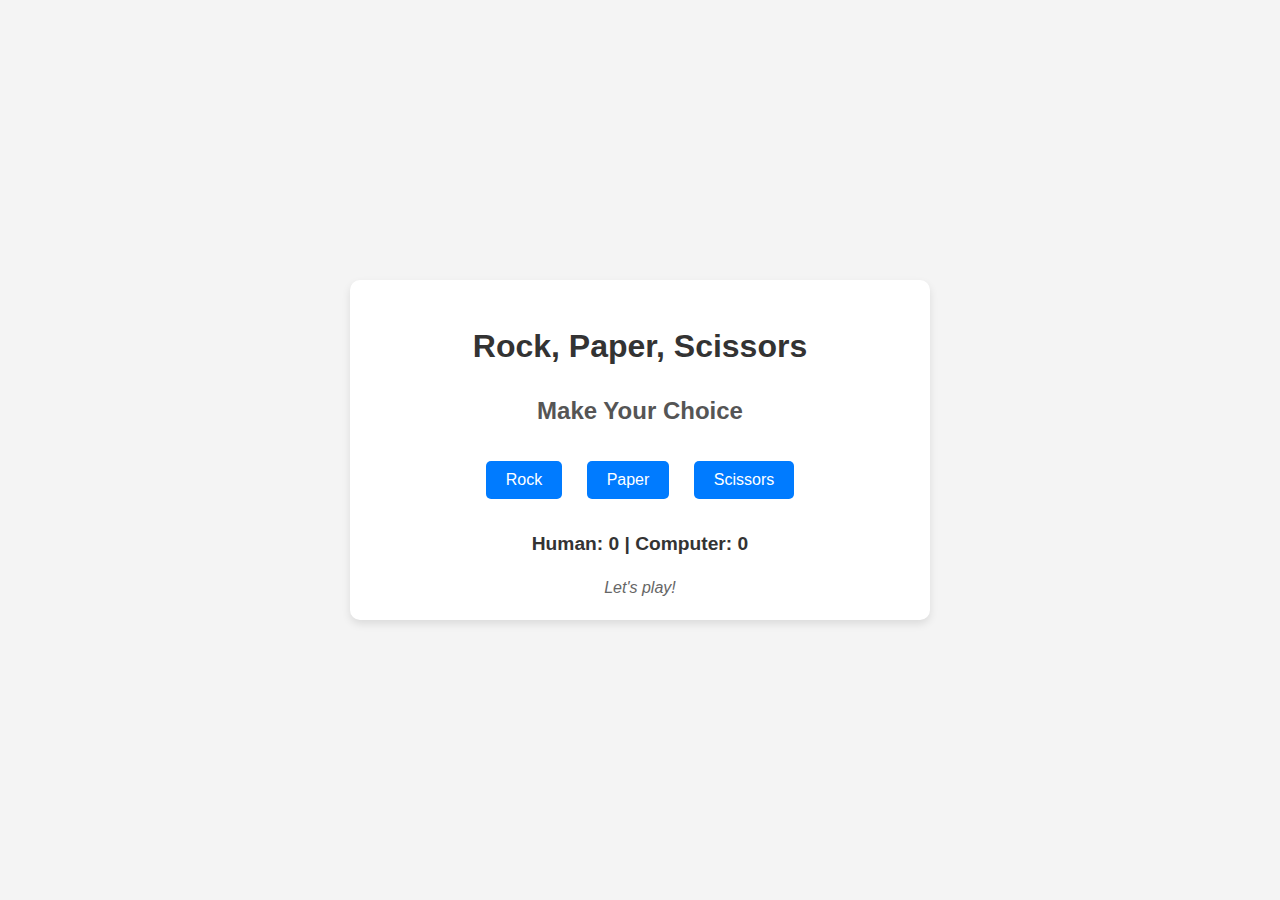
<file: index.html>
<!DOCTYPE html>
<html lang="en">
<head>
    <meta charset="UTF-8">
    <meta name="viewport" content="width=device-width, initial-scale=1.0">
    <title>Rock, Paper, Scissors</title>
    <link rel="stylesheet" href="style.css">
</head>
<body>
    <div class="game-container">
        <h1>Rock, Paper, Scissors</h1>
        <h2>Make Your Choice</h2>
        <button onclick="startGame('rock')">Rock</button>
        <button onclick="startGame('paper')">Paper</button>
        <button onclick="startGame('scissors')">Scissors</button>
        <div class="scoreboard" id="scoreboard">
            Human: 0 | Computer: 0
        </div>
        <div class="round-info" id="round-info">
            Let's play!
        </div>
    </div>

    <script src="script.js"></script>
</body>
</html>
</file>
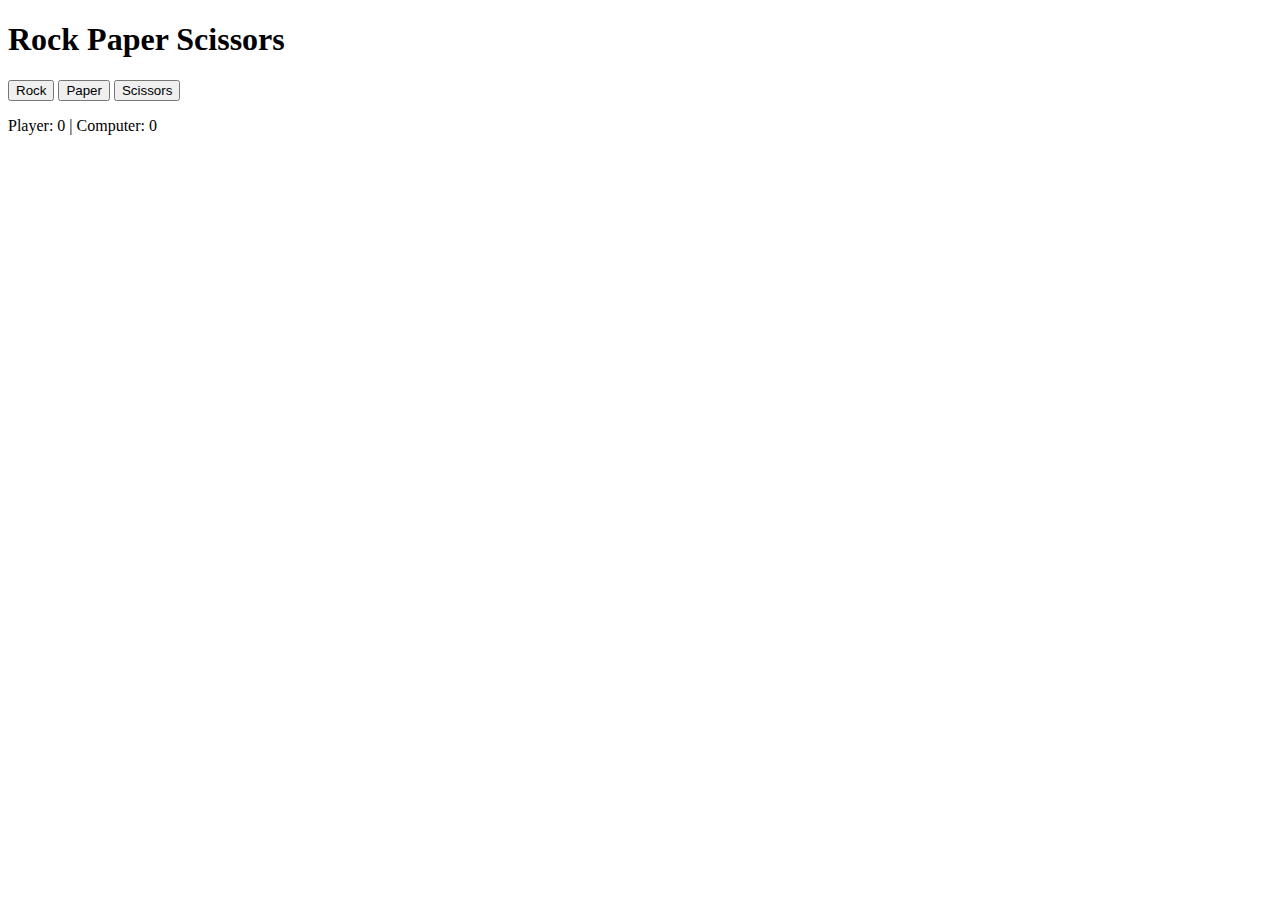
<file: final_rock_paper_scissor/index.html>
<!DOCTYPE html>
<html lang="en">
<head>
  <meta charset="UTF-8">
  <meta name="viewport" content="width=device-width, initial-scale=1.0">
  <title>Rock paper Scissors</title>
</head>
<body>
  <h1>Rock Paper Scissors</h1>

  <button id="rock">Rock</button>
  <button id="paper">Paper</button>
  <button id="scissors">Scissors</button>

  <div id="result"></div>
  <p id="score"> Player: 0 | Computer: 0</p>
  <script src="script.js"></script>
</body>

</html>
</file>
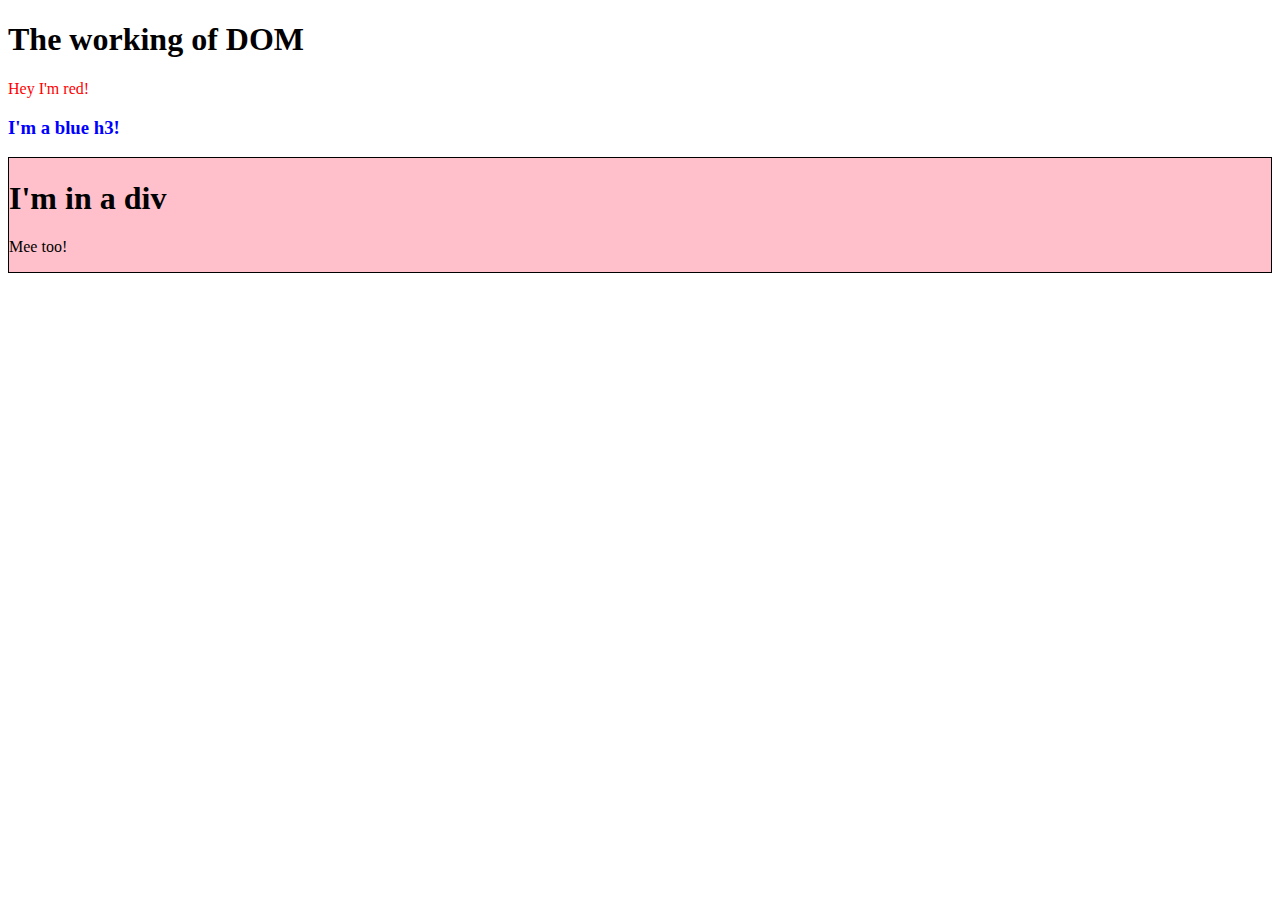
<file: javascript-Dom-method/index.html>
<!DOCTYPE html>
<html lang="en">
<head>
    <meta charset="UTF-8">
    <meta name ="viewport" content="width=device-width, initial-scale=1.0">
    <title> DOM Manipulation Example</title>
</head>
<body>
    <h1>The working of DOM</h1>
    <div id="container"></div>
    <script src ="script.js" defer></script>
</body>
</html>
</file>
<file: style.css>
/* General body styling */
body {
    font-family: Arial, sans-serif;
    margin: 0;
    padding: 0;
    background-color: #f4f4f4;
    color: #333;
    line-height: 1.6;
    display: flex;
    flex-direction: column;
    align-items: center;
    justify-content: center;
    height: 100vh;
}

/* Game container */
.game-container {
    text-align: center;
    background: white;
    padding: 20px 40px;
    border-radius: 10px;
    box-shadow: 0 4px 8px rgba(0, 0, 0, 0.1);
    max-width: 500px;
    width: 90%;
}

/* Heading styles */
h1 {
    font-size: 2rem;
    color: #333;
    margin-bottom: 10px;
}

h2 {
    font-size: 1.5rem;
    color: #555;
    margin-bottom: 20px;
}

/* Buttons for user choice */
button {
    font-size: 1rem;
    padding: 10px 20px;
    margin: 10px;
    background: #007bff;
    color: white;
    border: none;
    border-radius: 5px;
    cursor: pointer;
    transition: background 0.3s ease;
}

button:hover {
    background: #0056b3;
}

/* Scoreboard styling */
.scoreboard {
    margin-top: 20px;
    font-size: 1.2rem;
    font-weight: bold;
}

.round-info {
    margin-top: 15px;
    font-style: italic;
    color: #666;
}
</file>
